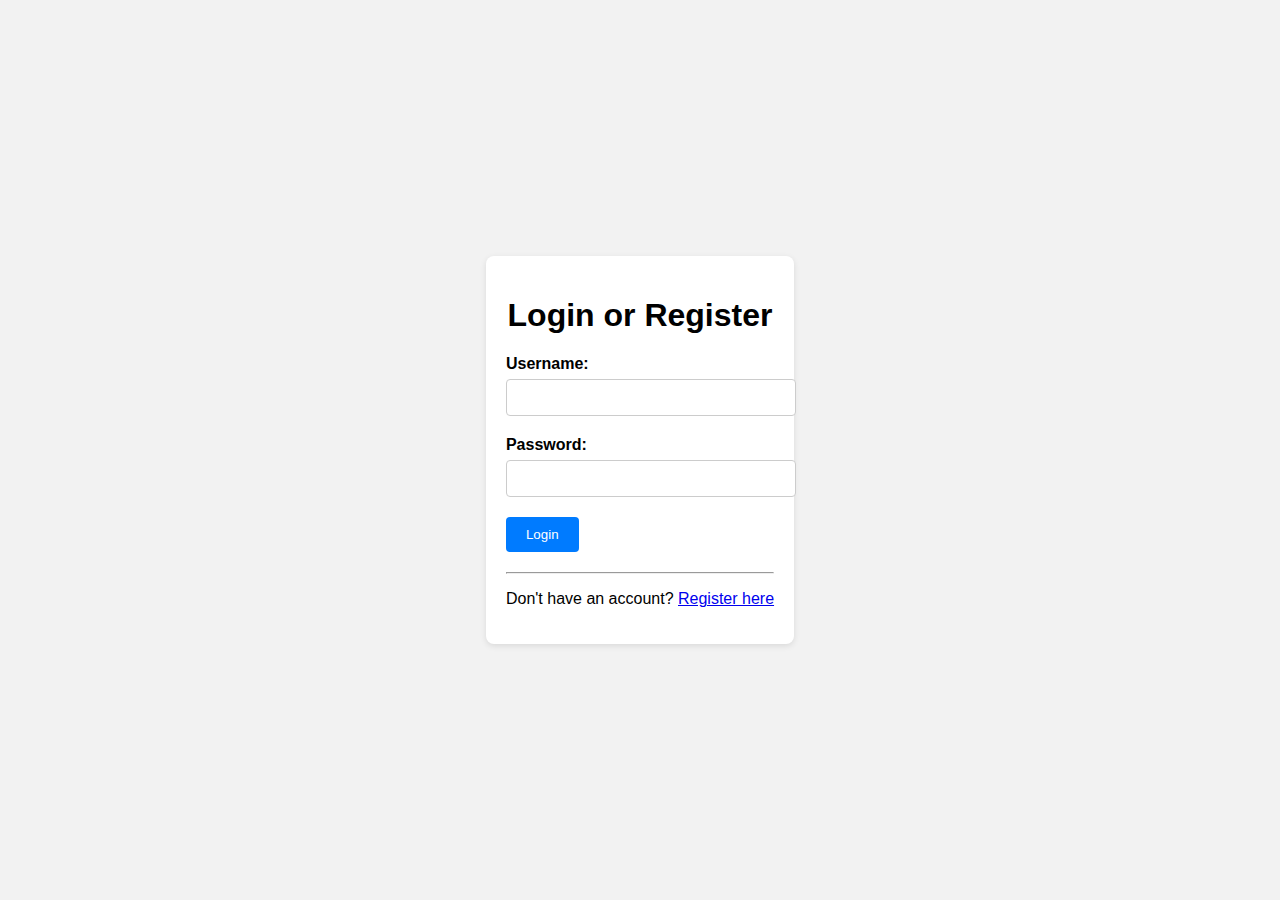
<file: portfolio/Login/login.html>
<!DOCTYPE html>
<html lang="en">
<head>
    <meta charset="UTF-8">
    <meta name="viewport" content="width=device-width, initial-scale=1.0">
    <title>Login and Registration</title>
    <link rel="stylesheet" href="style1.css">
</head>
<body>
    <div class="container">
        <h1>Login or Register</h1>
        <form action="login.php" method="post">  
      </form>
            <div class="form-group">
                <label for="username">Username:</label>
                <input type="text" id="username" name="username" required>
            </div>
            <div class="form-group">
                <label for="password">Password:</label>
                <input type="password" id="password" name="password" required>
            </div>
            <div class="form-group">
                <button type="submit" class="btn" name="login">Login</button>
                <span class="error"><?php echo isset($loginError) ? $loginError : ''; ?></span>
            </div>
        </form>
        <hr>
        <p>Don't have an account? <a href="register.html">Register here</a></p>
    </div>
</body>
</html>
</file>
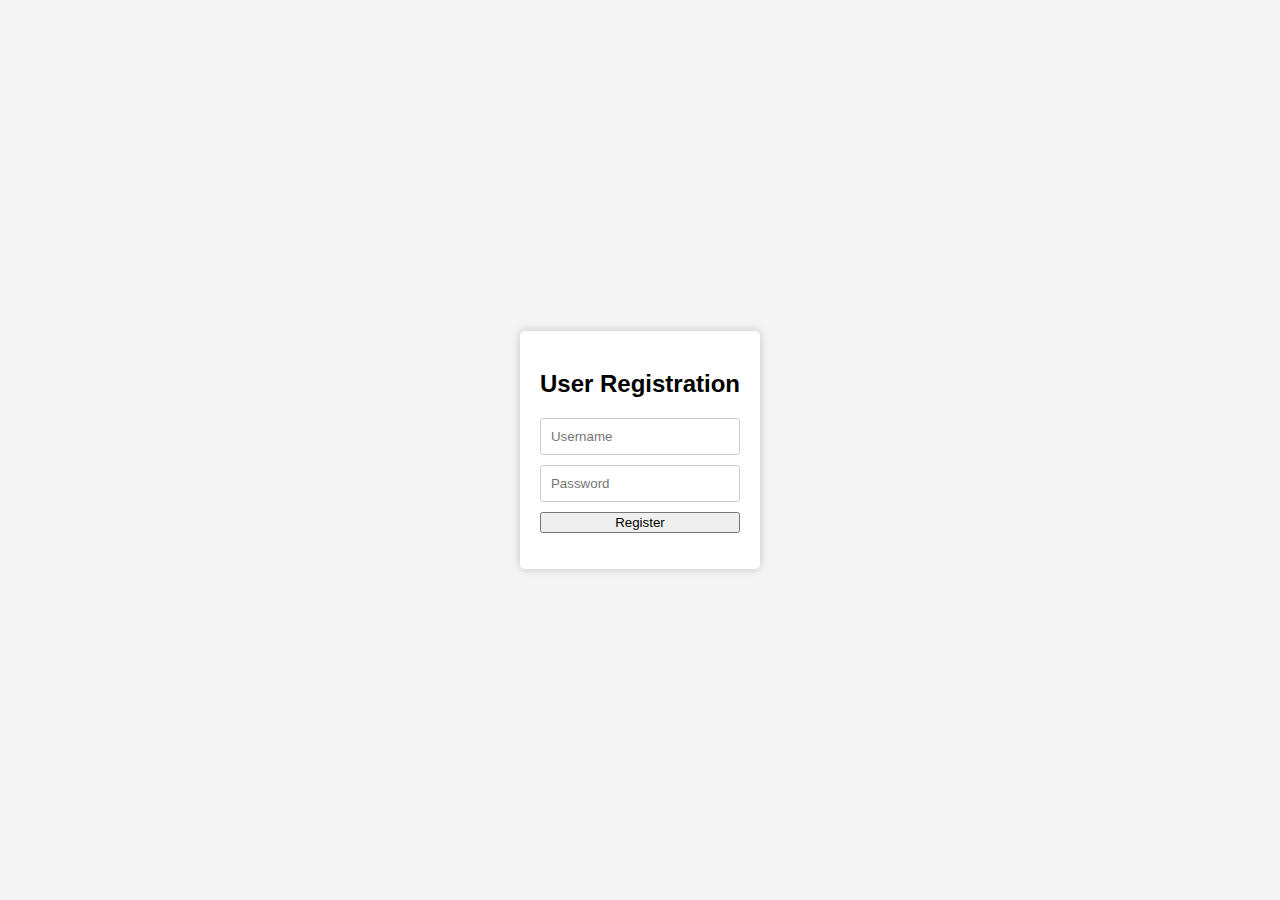
<file: portfolio/Register/register.html>
<!DOCTYPE html>
<html lang="en">
<head>
    <meta charset="UTF-8">
    <meta name="viewport" content="width=device-width, initial-scale=1.0">
    <title>User Registration</title>
    <link rel="stylesheet" href="register.css">
</head>
<body>
    <div class="container">
        <h2>User Registration</h2>
        <form id="registrationForm" action="register.php" method="POST">
            <input type="text" id="username" name="username" placeholder="Username" required>
            <input type="password" id="password" name="password" placeholder="Password" required>
            <input type="submit" value="Register">
        </form>
        <p id="message"></p>
    </div>

    <script src="register.js"></script>
</body>
</html>
</file>
<file: portfolio/Login/style1.css>
body {
  font-family: Arial, sans-serif;
  background-color: #f2f2f2;
  margin: 0;
  padding: 0;
  display: flex;
  justify-content: center;
  align-items: center;
  height: 100vh;
}

.container {
  background-color: #fff;
  padding: 20px;
  border-radius: 8px;
  box-shadow: 0 2px 6px rgba(0, 0, 0, 0.1);
}

h1 {
  text-align: center;
}

.form-group {
  margin-bottom: 20px;
}

.form-group label {
  display: block;
  margin-bottom: 6px;
  font-weight: bold;
}

.form-group input {
  width: 100%;
  padding: 10px;
  border: 1px solid #ccc;
  border-radius: 4px;
}

.form-group .error {
  color: red;
}

.btn {
  background-color: #007bff;
  color: #fff;
  padding: 10px 20px;
  border: none;
  border-radius: 4px;
  cursor: pointer;
}
</file>
<file: portfolio/Register/register.css>
body {
    font-family: Arial, sans-serif;
    background-color: #f4f4f4;
    margin: 0;
    padding: 0;
    display: flex;
    justify-content: center;
    align-items: center;
    height: 100vh;
}

.container {
    background-color: #fff;
    padding: 20px;
    border-radius: 5px;
    box-shadow: 0px 0px 10px rgba(0, 0, 0, 0.2);
}

h2 {
    text-align: center;
    margin-bottom: 20px;
}

form {
    display: flex;
    flex-direction: column;
    gap: 10px;
}

input[type="text"],
input[type="email"],
input[type="password"] {
    padding: 10px;
    border: 1px solid #ccc;
    border-radius: 3px;
}

button {
    background-color: #3498db;
    color: #fff;
    padding: 10px;
    border: none;
    border-radius: 3px;
    cursor: pointer;
}

button:hover {
    background-color: #258cd1;
}
</file>
